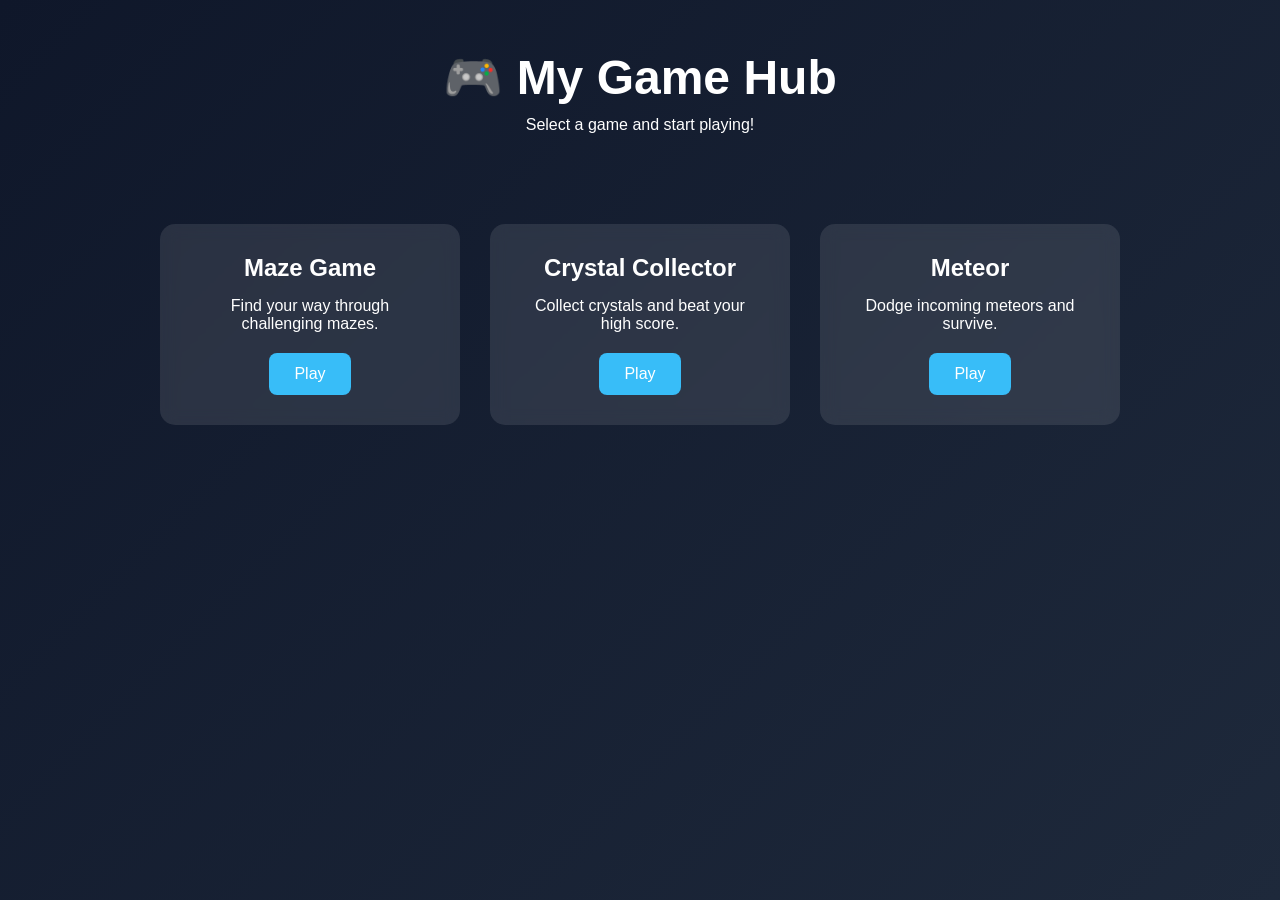
<file: index.html>
<!DOCTYPE html>
<html lang="en">
<head>
    <meta charset="UTF-8">
    <meta name="viewport" content="width=device-width, initial-scale=1.0">
    <title>Game Portal</title>
    <link rel="stylesheet" href="style.css">
</head>
<body>

    <header>
        <h1>🎮 My Game Hub</h1>
        <p>Select a game and start playing!</p>
    </header>

    <main class="game-container">

        <div class="game-card">
            <h2>Maze Game</h2>
            <p>Find your way through challenging mazes.</p>
            <button onclick="openGame('MazeGame.html')">
                Play
            </button>
        </div>

        <div class="game-card">
            <h2>Crystal Collector</h2>
            <p>Collect crystals and beat your high score.</p>
            <button onclick="openGame('CrystalCollector.html')">
                Play
            </button>
        </div>

        <div class="game-card">
            <h2>Meteor</h2>
            <p>Dodge incoming meteors and survive.</p>
            <button onclick="openGame('Meteor.html')">
                Play
            </button>
        </div>

    </main>

    <script src="script.js"></script>
</body>
</html>
</file>
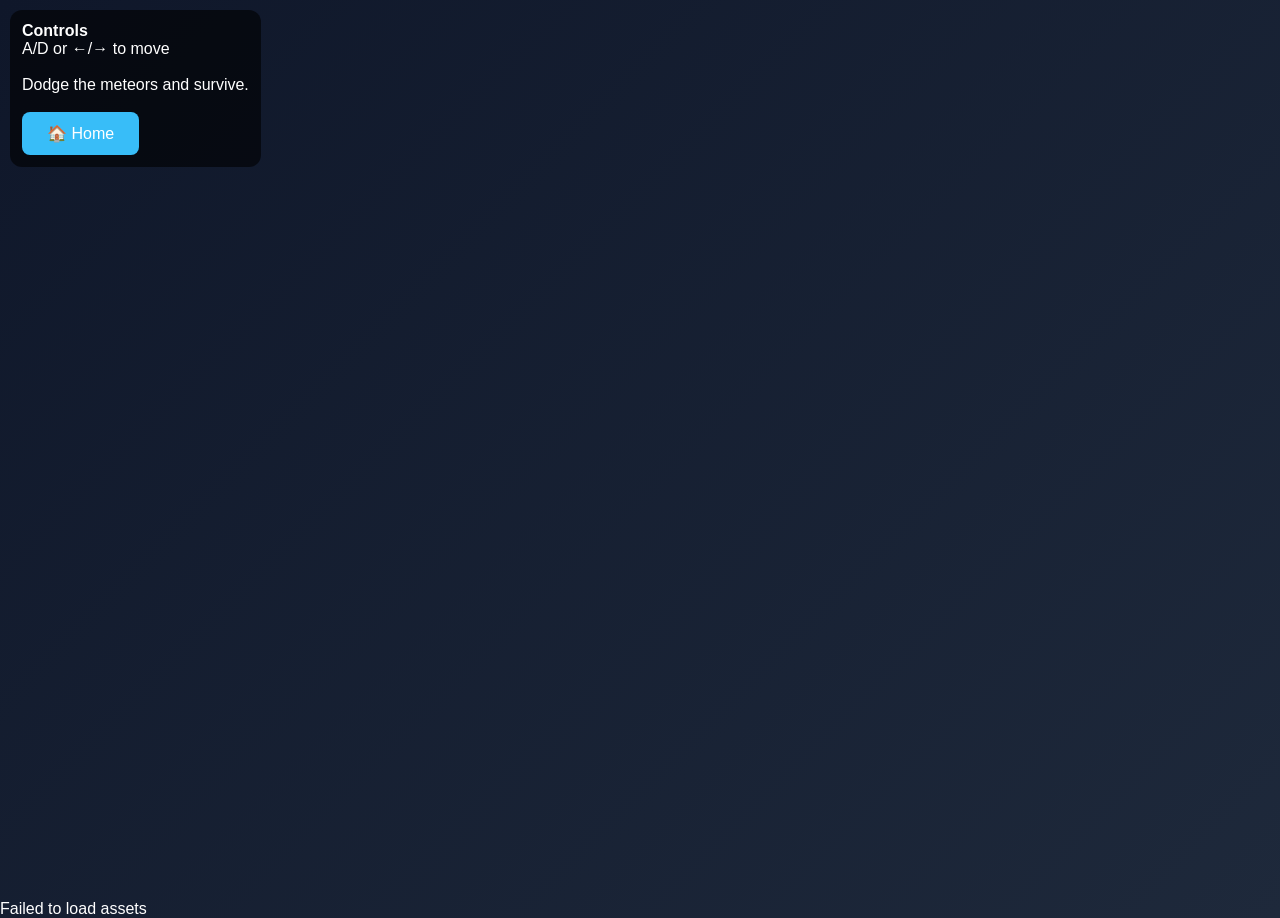
<file: Meteor.html>
<!DOCTYPE html>
<html>
<head>
    <meta charset="UTF-8">
    <title>Meteor</title>
    <link rel="stylesheet" href="style.css">
</head>
<body>

    <canvas id="game"></canvas>

    <div id="hud">Loading assets...</div>

    <button id="restartBtn">
        <img id="restartIcon">
        Restart
    </button>

    <div id="ui">
        <b>Controls</b><br>
        A/D or ←/→ to move<br><br>

        Dodge the meteors and survive.<br><br>

        <button onclick="goHome()">🏠 Home</button>
    </div>

    <script src="script.js"></script>
</body>
</html>
</file>
<file: style.css>
* {
    margin: 0;
    padding: 0;
    box-sizing: border-box;
    font-family: Arial, sans-serif;
}

body {
    background: linear-gradient(135deg, #0f172a, #1e293b);
    color: white;
    min-height: 100vh;
}

header {
    text-align: center;
    padding: 50px 20px;
}

header h1 {
    font-size: 3rem;
    margin-bottom: 10px;
}

.game-container {
    display: flex;
    justify-content: center;
    flex-wrap: wrap;
    gap: 30px;
    padding: 40px;
}

.game-card {
    background: rgba(255,255,255,0.1);
    backdrop-filter: blur(8px);
    border-radius: 15px;
    padding: 30px;
    width: 300px;
    text-align: center;
    transition: 0.3s;
}

.game-card:hover {
    transform: translateY(-10px);
    box-shadow: 0 10px 25px rgba(0,0,0,0.4);
}

.game-card h2 {
    margin-bottom: 15px;
}

.game-card p {
    margin-bottom: 20px;
}

button {
    background: #38bdf8;
    color: white;
    border: none;
    padding: 12px 25px;
    border-radius: 8px;
    cursor: pointer;
    font-size: 16px;
}

button:hover {
    background: #0ea5e9;
}

canvas {
    display: block;
}

#ui {
    position: fixed;
    top: 10px;
    left: 10px;
    background: rgba(0,0,0,0.6);
    padding: 12px;
    border-radius: 12px;
    z-index: 10;
    color: white;
}

#editor {
    position: fixed;
    top: 10px;
    right: 10px;
    width: 320px;
    height: 320px;
    border: 2px solid gray;
    background: #111;
    z-index: 5;
}
</file>
